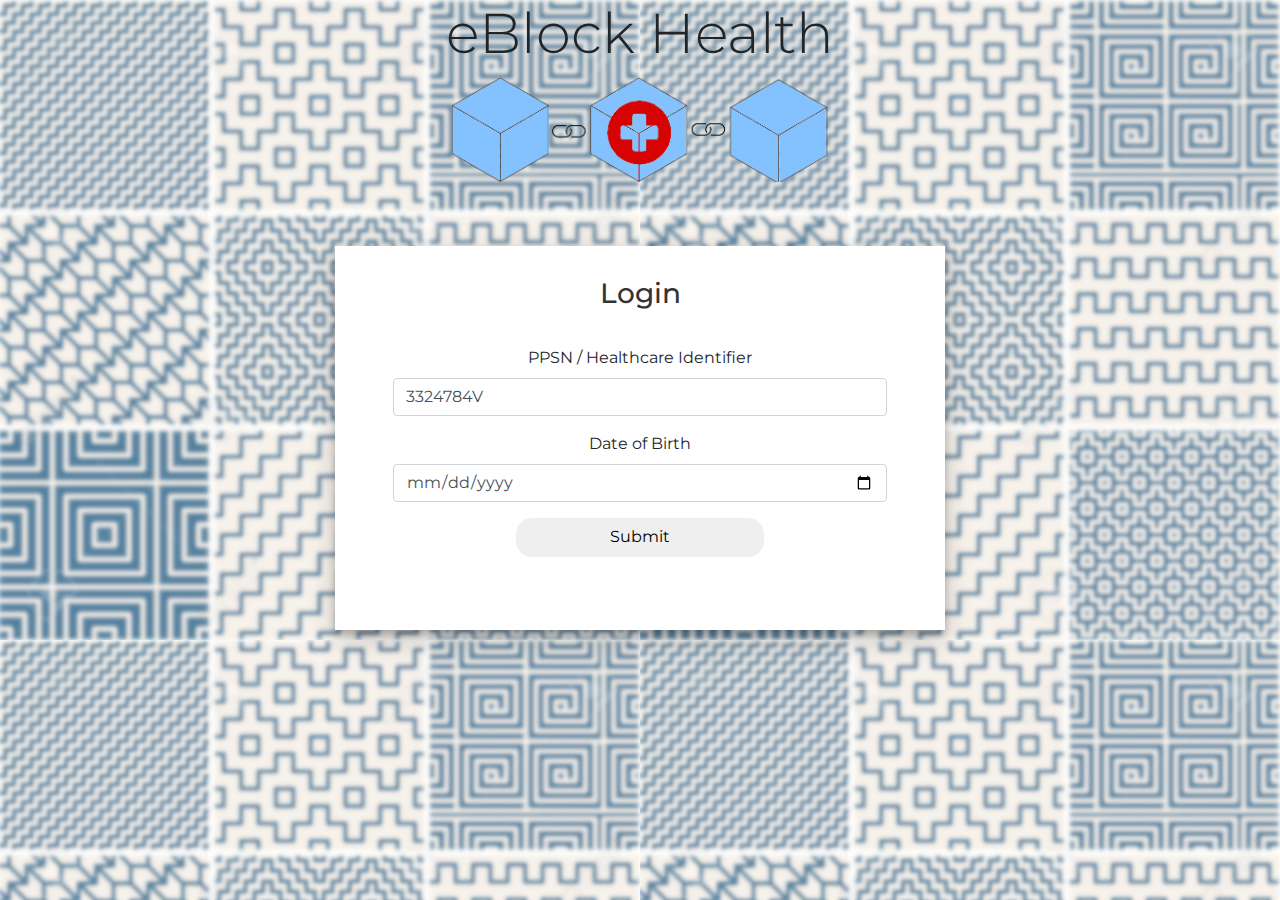
<file: webapp/login/login.html>
<!DOCTYPE html>
<html lang="en">
<head>
  <title>eBlock Health</title>
  <meta charset="utf-8">
  <meta name="viewport" content="width=device-width, initial-scale=1">
  <link rel="stylesheet" href="https://maxcdn.bootstrapcdn.com/bootstrap/4.5.2/css/bootstrap.min.css">
  <link rel="stylesheet" href="../style.css">
  <link rel="stylesheet" href="https://unpkg.com/aos@next/dist/aos.css" />
  <link href="https://fonts.googleapis.com/css2?family=Montserrat&display=swap" rel="stylesheet">
  <script src="https://ajax.googleapis.com/ajax/libs/jquery/3.5.1/jquery.min.js"></script>
  <script src="https://cdnjs.cloudflare.com/ajax/libs/popper.js/1.16.0/umd/popper.min.js"></script>
  <script src="https://maxcdn.bootstrapcdn.com/bootstrap/4.5.2/js/bootstrap.min.js"></script>
  <script type="module" src="../utils/LoginWidget.js"></script>
</head>
<body id="loginsplashscreen">
  <div class="container">
    <h1 class="display-4">eBlock Health</h1>
    <img src="../images/block.png" alt="eBlock health logo" style="width: 35%;">
  </div>
  <div class="container login-container">
        <div class= "login-form-1">
            <h3>Login</h3>
            <form>
                <div class="form-group">
                  <label>PPSN / Healthcare Identifier</label>
                    <input id="identifier" type="text" class="form-control" placeholder="Your identifier *" value="3324784V" required/>
                </div>
                <div class="form-group">
                  <label> Date of Birth</label>
                    <input id="DOB" type="date" class="form-control" placeholder="" value="" required/>
                </div>
                <span id="errormsg" class="errormsg"> </span>
                <div class="form-group">
                    <input value="Submit" type="button" class="btnSubmit" id="btnSubmit">
                </div>
            </form>
      </div>
  </div>

  <div class="modal fade" id="modalView">
    <div class="modal-dialog modal-dialog-centered">
      <div class="modal-content">
  
        <!-- Modal Header -->
        <div class="modal-header">
          <h4 class="modal-title" id="modal-title">Please enter 3 digits of your KEY</h4>
          <button type="button" class="close" data-dismiss="modal">&times;</button>
        </div>
  
        <!-- Modal body -->
        <div class="modal-body" id="modal-body">
          <div class="pin-inputs">
            <input type="password" maxlength="1" class="digitinput" id="digit0" value="*" disabled>
            <input type="password" maxlength="1" class="digitinput" id="digit1" value="*" disabled>
            <input type="password" maxlength="1" class="digitinput" id="digit2" value="*" disabled>
            <input type="password" maxlength="1" class="digitinput" id="digit3" value="*" disabled>
            <input type="password" maxlength="1" class="digitinput" id="digit4" value="*" disabled>
            <input type="password" maxlength="1" class="digitinput" id="digit5" value="*" disabled>
            <input type="password" maxlength="1" class="digitinput" id="digit6" value="*" disabled>
            <input type="password" maxlength="1" class="digitinput" id="digit8" value="*" disabled>
          </div>
        </div>
  
        <!-- Modal footer -->
        <div class="modal-footer" id="modal-footer">
          <button type="button" class="btn btn-danger" data-dismiss="modal">Close</button>
          <button type="button" class="btn btn-success" id="verifyButton">Submit</button>
        </div>
        <span id="msg"> </span>
      </div>
    </div>
  </div>

</body>
</html>
</file>
<file: webapp/style.css>
html{
  scroll-behavior: smooth;
}

body{
  font-family: 'Montserrat', sans-serif;
}

.container{
  text-align: center;
}

.navbar li a:hover{
  background-color: #0072ec;
}

th {
  background-color: #c4dffc;
  color: rgb(0, 0, 0);
}

.card{
  text-align: center;
  display: inline-block;
  padding-bottom: 5%;
  padding-left: 2%;
  padding-right: 2%;
  margin: 2%;
}

#loginsplashscreen{
  background-image: url(./images/pattern.jpg);
  background-repeat: repeat;
  background-size: 50%;
}

.login-container{
  width: 50%;
  margin-top: 5%;
  margin-bottom: 5%;
}
.login-form-1{
  text-align: center;
  padding: 5%;
  box-shadow: 0 5px 8px 0 rgba(0, 0, 0, 0.2), 0 9px 26px 0 rgba(0, 0, 0, 0.19);
  background-color: white;
}
.login-form-1 h3{
  text-align: center;
  color: #333;
}
.login-container form{
  padding: 5%;
}
.btnSubmit
{
  width: 50%;
  border-radius: 1rem;
  padding: 1.5%;
  border: none;
  cursor: pointer;
}
.login-form-1 .ForgetPwd{
  color: #0062cc;
  font-weight: 600;
  text-decoration: none;
}

.pin-inputs{
  display: flex;
  flex-direction: row;
}
.digitinput{
  margin-left: auto;
  display: block;
  font-size: xx-large;
  width: 2ch;
  text-align: center;

}
.modal-content span{
  text-align: center;
}
.dropdown-menu {
  background-color: #007bff;
  color: white;
}

.dropdown-menu a{
  background-color: #007bff;
  color: white;
}
#logoutbtn{
  cursor: pointer;
}
#c_prescription_div{
  width: 75%;
}
textarea {
  margin-top: 2%;
}
.errormsg{
  color: red;
  text-align: center;
}
.modal-body{
  text-transform: capitalize;
}
#issuer_div{
  margin: 5%;
}
#owner_div{
  margin: 5%;
}
#owner_cert{
  width: 45%;
  float: left;
}
#previousOwner_cert{
  width: 45%;
  text-align: right;
  float: right;
}
table{
  white-space:nowrap
}
</file>
